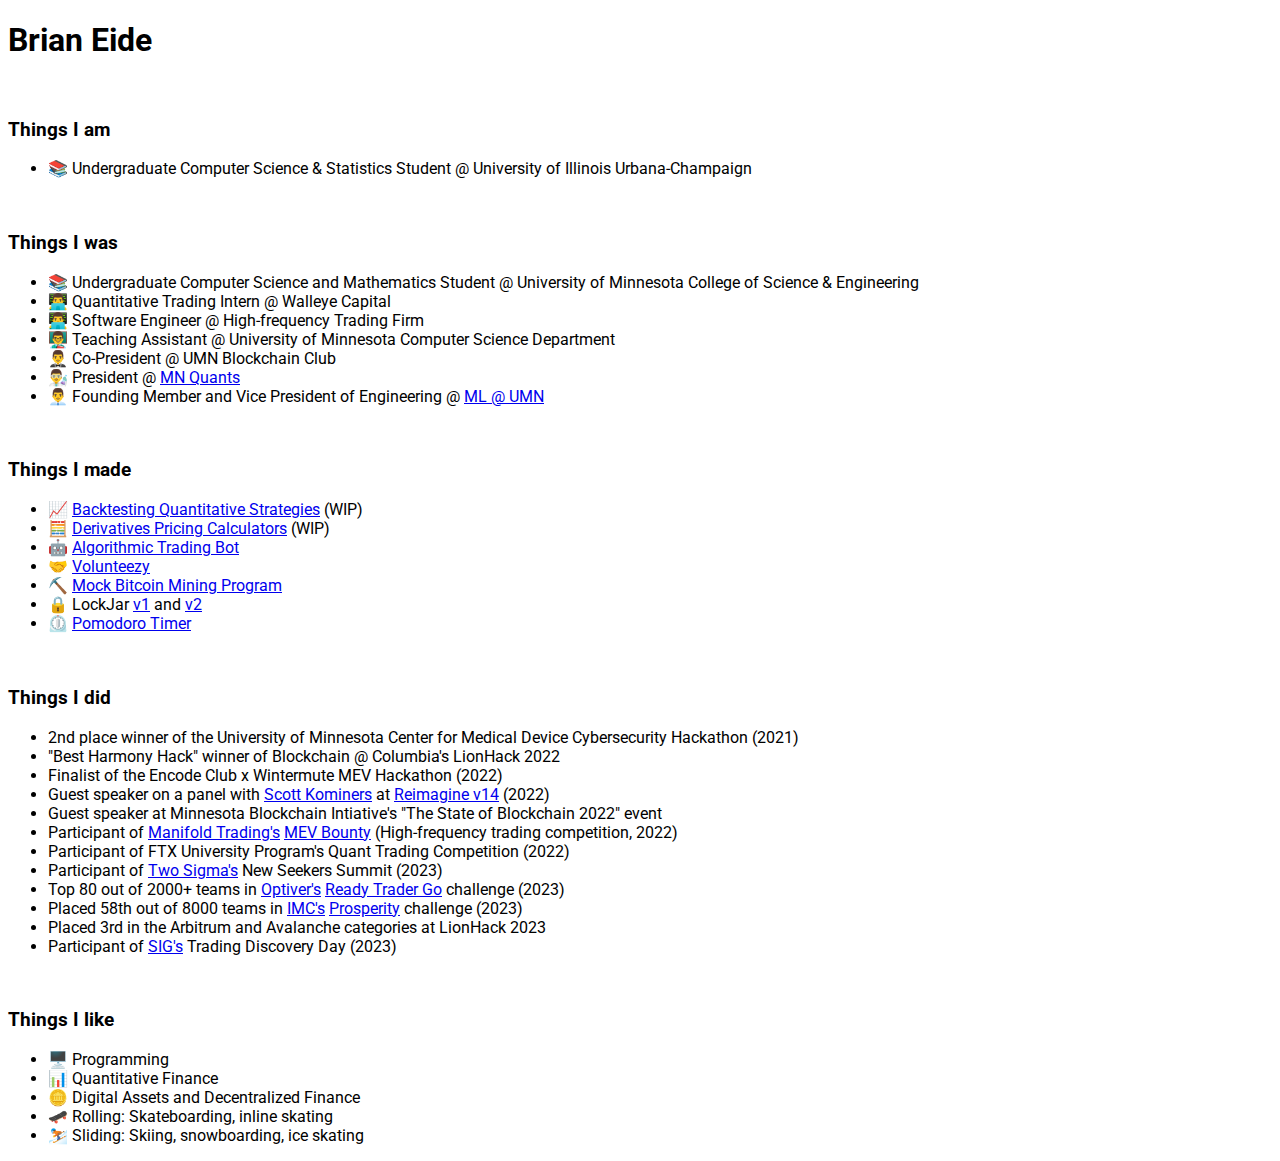
<file: index.html>
<!DOCTYPE html>
<html>
    <head>
        <link href="style.css" rel="stylesheet"/>
        <title>BE</title>
    </head>
    <body>
        <h1>Brian Eide</h1>
        <br>
        <h3>Things I am</h3>
        <ul>
            <li>📚 Undergraduate Computer Science & Statistics Student @ University of Illinois Urbana-Champaign</li>
        </ul>
        <br>
        <h3>Things I was</h3>
        <ul>
            <li>📚 Undergraduate Computer Science and Mathematics Student @ University of Minnesota College of Science & Engineering</li>
            <li>👨‍💻 Quantitative Trading Intern @ Walleye Capital</li>
            <li>👨‍💻 Software Engineer @ High-frequency Trading Firm</li>
            <li>👨‍🏫 Teaching Assistant @ University of Minnesota Computer Science Department</li>
            <li>🤵‍♂️ Co-President @ UMN Blockchain Club</li>
            <li>👨‍🔬 President @ <a href="https://www.mnquants.com" target="_blank">MN Quants</a></li>
            <li>👨‍💼 Founding Member and Vice President of Engineering @ <a href="https://ml-umn.github.io/", target="_blank">ML @ UMN</a></li>
        </ul>
        <br>
        <h3>Things I made</h3>
        <ul>
            <li>📈 <a href="https://github.com/brianeide/backtesting" target="_blank">Backtesting Quantitative Strategies</a> (WIP)</li>
            <li>🧮 <a href="https://github.com/brianeide/derivatives-pricing" target="_blank">Derivatives Pricing Calculators</a> (WIP)</li>
            <li>🤖 <a href="https://github.com/brianeide/trading-bot" target="_blank">Algorithmic Trading Bot</a></li>
            <li>🤝 <a href="https://github.com/zacharymabie/Volunteezy" target="_blank">Volunteezy</a></li>
            <li>⛏️ <a href="https://github.com/brianeide/mock-btc-miner" target="_blank">Mock Bitcoin Mining Program</a></li>
            <li>🔒 LockJar <a href="https://devpost.com/software/lockjar" target="_blank">v1</a> and <a href="https://devpost.com/software/lockjar-v2", target="_blank">v2</a></li>
            <li>⏲️ <a href="pomodoro" target="_blank">Pomodoro Timer</a></li>
        </ul>
        <br>
        <h3>Things I did</h3>
        <ul>
            <li>2nd place winner of the University of Minnesota Center for Medical Device Cybersecurity Hackathon (2021)</li>
            <li>"Best Harmony Hack" winner of Blockchain @ Columbia's LionHack 2022</li>
            <li>Finalist of the Encode Club x Wintermute MEV Hackathon (2022)</li>
            <li>Guest speaker on a panel with <a href="http://www.scottkom.com/" target="_blank">Scott Kominers</a> at <a href="https://www.youtube.com/watch?v=ukb9PfQFaqc" target="_blank">Reimagine v14</a> (2022)</li>
            <li>Guest speaker at Minnesota Blockchain Intiative's "The State of Blockchain 2022" event</li>
            <li>Participant of <a href="https://www.manifoldtrading.com/" target="_blank">Manifold Trading's</a> <a href="https://medium.com/encode-club/announcing-the-manifold-mev-bounty-competition-register-now-ed652fb907a9" target="_blank">MEV Bounty</a> (High-frequency trading competition, 2022)</li>
            <li>Participant of FTX University Program's Quant Trading Competition (2022)</li>
            <li>Participant of <a href="https://www.twosigma.com/">Two Sigma's</a> New Seekers Summit (2023)</li>
            <li>Top 80 out of 2000+ teams in <a href="https://optiver.com/" target="_blank">Optiver's</a> <a href="https://readytradergo.optiver.com/", target="_blank">Ready Trader Go</a> challenge (2023)</li>
            <li>Placed 58th out of 8000 teams in <a href="https://www.imc.com/" target="_blank">IMC's</a> <a href="https://prosperity.imc.com/" target="_blank">Prosperity</a> challenge (2023)</li>
            <li>Placed 3rd in the Arbitrum and Avalanche categories at LionHack 2023</li>
            <li>Participant of <a href="https://sig.com/", target="_blank">SIG's</a> Trading Discovery Day (2023)</li>
        </ul>
        <br>
        <h3>Things I like</h3>
        <ul>
            <li>🖥️ Programming</li>
            <li>📊 Quantitative Finance</li>
            <li>🪙 Digital Assets and Decentralized Finance</li>
            <li>🛹 Rolling: Skateboarding, inline skating</li>
            <li>⛷️ Sliding: Skiing, snowboarding, ice skating</li>
        </ul>
    </body>
</html>
</file>
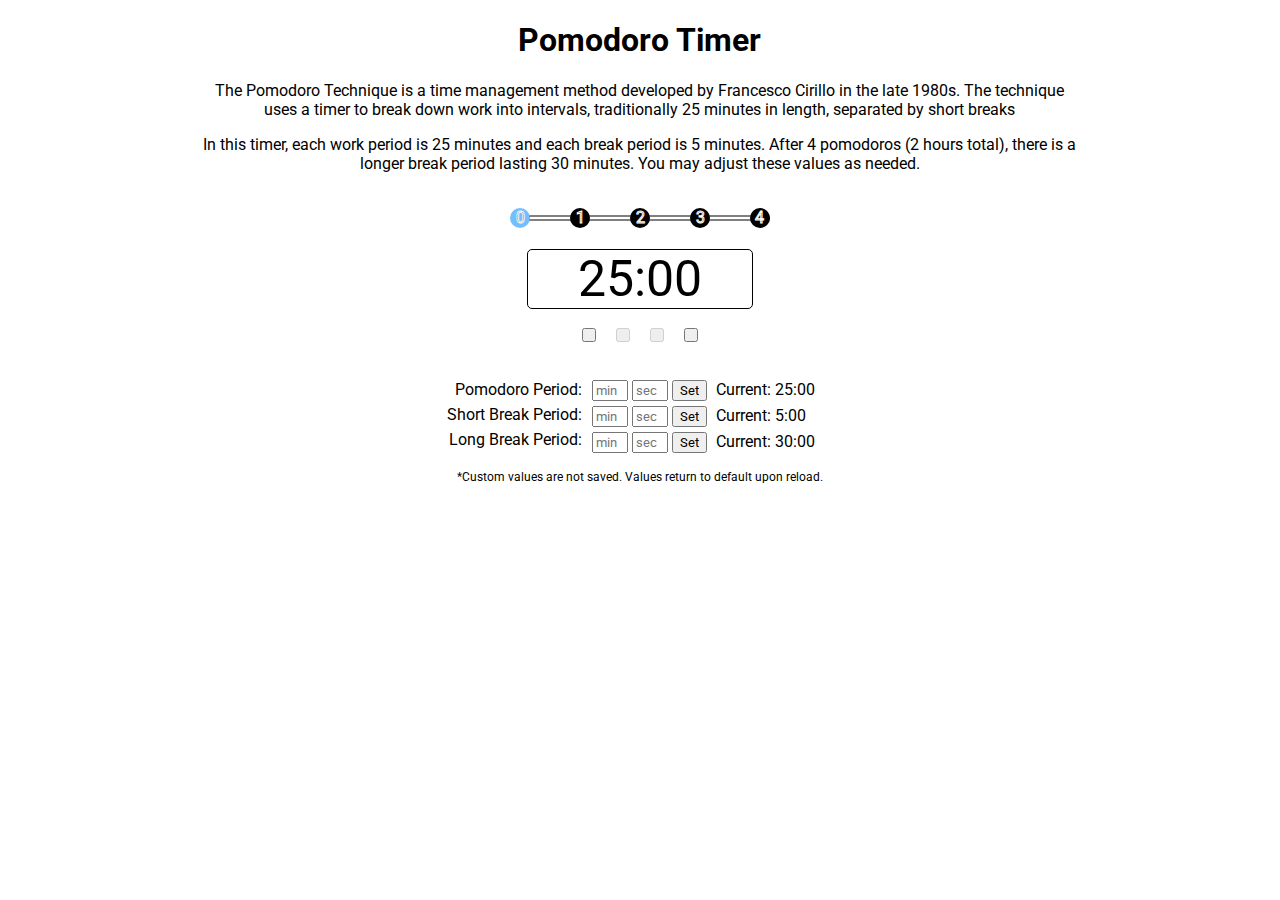
<file: pomodoro/index.html>
<!DOCTYPE html>
<html>
    <head>
        <title>Pomodoro Timer</title>
        <script src="index.js"></script>
        <link href="style.css" rel="stylesheet"/>
        <link rel="stylesheet" href="https://cdnjs.cloudflare.com/ajax/libs/font-awesome/5.15.3/css/all.min.css" integrity="sha512-iBBXm8fW90+nuLcSKlbmrPcLa0OT92xO1BIsZ+ywDWZCvqsWgccV3gFoRBv0z+8dLJgyAHIhR35VZc2oM/gI1w==" crossorigin="anonymous" referrerpolicy="no-referrer"/>
    </head>
    <body>
        <div id="header">
            <h1>Pomodoro Timer</h1>
            <p>The Pomodoro Technique is a time management method developed by Francesco Cirillo in the late 1980s. The technique uses a timer to break down work into intervals, traditionally 25 minutes in length, separated by short breaks</p>
            <p>In this timer, each work period is 25 minutes and each break period is 5 minutes. After 4 pomodoros (2 hours total), there is a longer break period lasting 30 minutes. You may adjust these values as needed.</p>
        </div>
        <br>
        <div id="progress">
            <svg width="300" height="22">
                <rect x="39" y="8" width="240" height="4" fill="white" stroke="black"/>
                <rect id="r0" x="39" y="8" width="0" height="4" style="fill: #73beff"/>
                <rect id="r1" x="99" y="8" width="0" height="4" style="fill: #73beff"/>
                <rect id="r2" x="159" y="8" width="0" height="4" style="fill: #73beff"/>
                <rect id="r3" x="219" y="8" width="0" height="4" style="fill: #73beff"/>
                <circle cx="30" cy="10" r="10" style="fill: #73beff"></circle>
                <circle id="c0" cx="90" cy="10" r="10" style="fill: black"></circle>
                <circle id="c1" cx="150" cy="10" r="10" style="fill: black"></circle>
                <circle id="c2" cx="210" cy="10" r="10" style="fill: black"></circle>
                <circle id="c3" cx="270" cy="10" r="10" style="fill: black"></circle>
                <text x="26" y="15" stroke="white">0</text>
                <text id="t0" x="86" y="15" stroke="white">1</text>
                <text id="t1" x="146" y="15" stroke="white">2</text>
                <text id="t2" x="206" y="15" stroke="white">3</text>
                <text id="t3" x="265" y="15" stroke="white">4</text>
            </svg>
        </div>
        <br>
        <div id="timer-box">
            <div id="timer">
                <code id="display"></code>
            </div>
        </div>
        <br>
        <div id="controls">
            <button id="start-pause" class="timer-control" onclick="toggleTimer();" title="Start"><i class="fas fa-play"></i></button>
            <button id="reset" class="timer-control" onclick="reset();" title="Reset Period" disabled><i class="fas fa-stop"></i></button>
            <button id="next" class="timer-control" onclick="next();" title="Continue" disabled><i class="fas fa-arrow-right"></i></button>
            <button id="total-reset" class="timer-control" onclick="totalReset();" title="Total Reset"><i class="fas fa-undo-alt"></i></button>
        </div>
        <br><br>
        <div id="options">
            <div id="descriptions">
                <a>Pomodoro Period:</a>
                <br>
                <a>Short Break Period:</a>
                <br>
                <a>Long Break Period:</a>
            </div>
            <div id="inputs">
                <input id="pp1" type="text" onkeypress="return (event.charCode == 8 || event.charCode == 0 || event.charCode == 13) ? null : event.charCode >= 48 && event.charCode <= 57" placeholder="min"/>
                <input id="pp2" type="text" onkeypress="return (event.charCode == 8 || event.charCode == 0 || event.charCode == 13) ? null : event.charCode >= 48 && event.charCode <= 57" placeholder="sec"/>
                <button onclick="setPP();">Set</button>
                <a class="current">Current: <a id="currentpp">25:00</a></a>
                <br>
                <input id="sbp1" type="text" onkeypress="return (event.charCode == 8 || event.charCode == 0 || event.charCode == 13) ? null : event.charCode >= 48 && event.charCode <= 57" placeholder="min"/>
                <input id="sbp2" type="text" onkeypress="return (event.charCode == 8 || event.charCode == 0 || event.charCode == 13) ? null : event.charCode >= 48 && event.charCode <= 57" placeholder="sec"/>
                <button onclick="setSBP();">Set</button>
                <a class="current">Current: <a id="currentsbp">5:00</a></a>
                <br>
                <input id="lbp1" type="text" onkeypress="return (event.charCode == 8 || event.charCode == 0 || event.charCode == 13) ? null : event.charCode >= 48 && event.charCode <= 57" placeholder="min"/>
                <input id="lbp2" type="text" onkeypress="return (event.charCode == 8 || event.charCode == 0 || event.charCode == 13) ? null : event.charCode >= 48 && event.charCode <= 57" placeholder="sec"/>
                <button onclick="setLBP();">Set</button>
                <a class="current">Current: <a id="currentlbp">30:00</a></a>
            </div>
        </div>
        <div id="disclaimer">
            <p>*Custom values are not saved. Values return to default upon reload.</p>
        </div>
    </body>
</html>
</file>
<file: style.css>
@import url('https://fonts.googleapis.com/css2?family=Roboto:wght@300&display=swap');

* {
    font-family: 'Roboto';
}
</file>
<file: pomodoro/style.css>
@import url('https://fonts.googleapis.com/css2?family=Roboto:wght@300&display=swap');

* {
    font-family: 'Roboto';
}

#header {
    text-align: center;
    width: 70%;
    margin: auto;
}

#progress {
    display: flex;
    justify-content: center;
    align-items: center;
}

text {
    cursor: default;
}

#timer-box {
    display: flex;
    justify-content: center;
    align-items: center;
}

#timer {
    border-style: solid;
    border-width: 1px;
    border-radius: 5px;
}

#timer code {
    font-size: 50px;
    padding: 50px;
}

#controls {
    display: flex;
    justify-content: center;
    align-items: center;
}

#controls button {
    padding: 5px;
    margin: 0px 10px;
}

#options {
    display: flex;
    justify-content: center;
}

#options p {
    display: inline-block;
}

#descriptions {
    text-align: right;
    padding: 0px 5px;
}

#descriptions a {
    padding-bottom: 6px;
    display: inline-block;
}

#inputs {
    padding-left: 5px;
    padding-right: 23.98px;
}

#inputs input {
    width: 28px;
    margin-bottom: 5px;
}

.current {
    padding-left: 5px;
}

#disclaimer {
    text-align: center;
    font-size: 12px;
    width: 70%;
    margin: auto;
}

.break {
    animation: pulse 2s infinite;
}

@keyframes pulse {
    0% {
        opacity: 0;
    }
    50% {
        opacity: 100;
    }
    100% {
        opacity: 0;
    }
}
</file>
